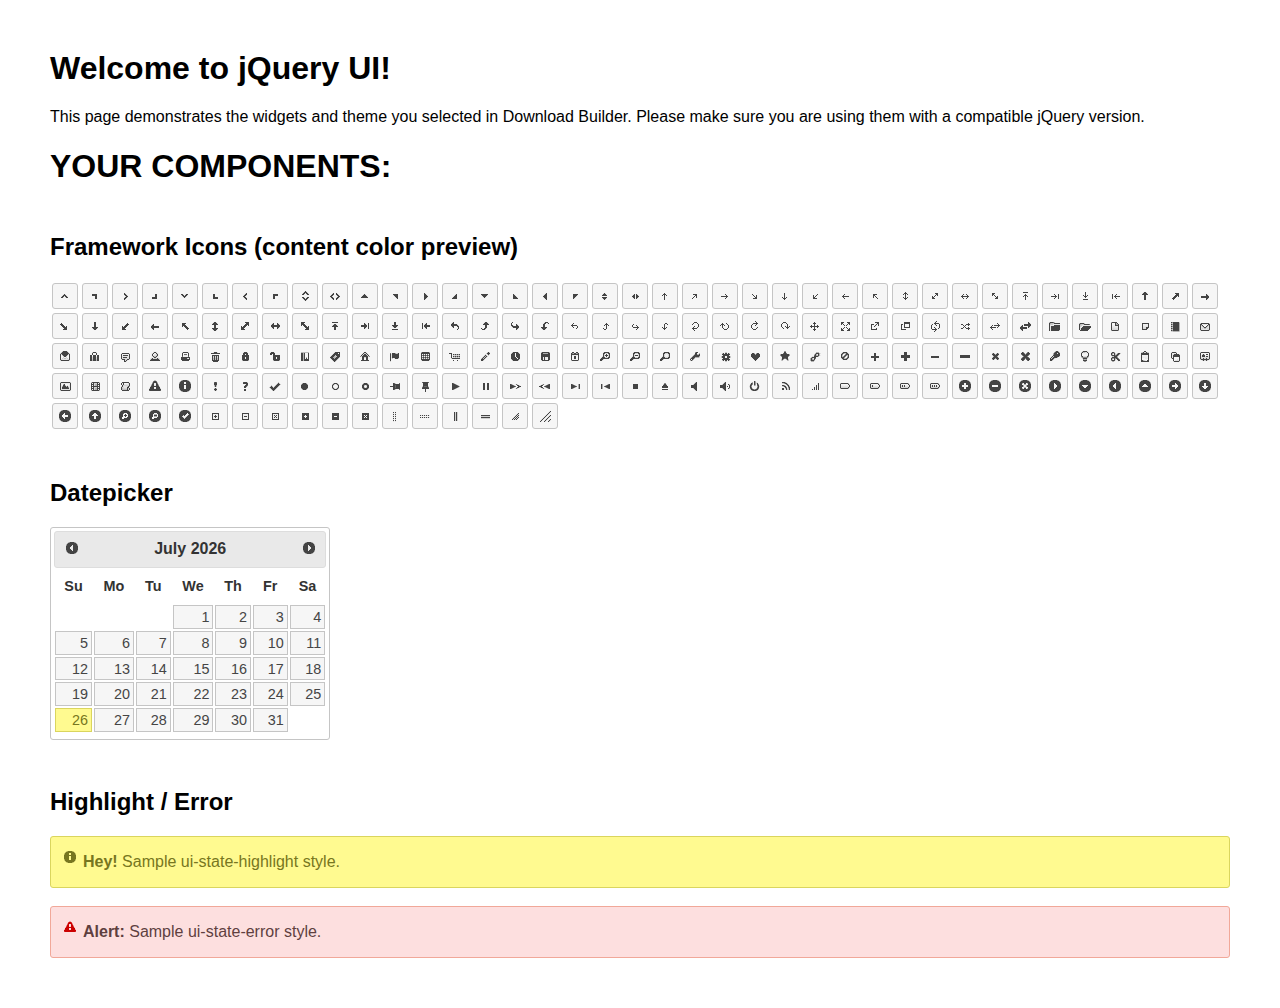
<file: plugins/jquery-datepicker/index.html>
<!doctype html>
<html lang="us">
<head>
	<meta charset="utf-8">
	<title>jQuery UI Example Page</title>
	<link href="jquery-ui.css" rel="stylesheet">
	<style>
	body{
		font-family: "Trebuchet MS", sans-serif;
		margin: 50px;
	}
	.demoHeaders {
		margin-top: 2em;
	}
	#dialog-link {
		padding: .4em 1em .4em 20px;
		text-decoration: none;
		position: relative;
	}
	#dialog-link span.ui-icon {
		margin: 0 5px 0 0;
		position: absolute;
		left: .2em;
		top: 50%;
		margin-top: -8px;
	}
	#icons {
		margin: 0;
		padding: 0;
	}
	#icons li {
		margin: 2px;
		position: relative;
		padding: 4px 0;
		cursor: pointer;
		float: left;
		list-style: none;
	}
	#icons span.ui-icon {
		float: left;
		margin: 0 4px;
	}
	.fakewindowcontain .ui-widget-overlay {
		position: absolute;
	}
	select {
		width: 200px;
	}
	</style>
</head>
<body>

<h1>Welcome to jQuery UI!</h1>

<div class="ui-widget">
	<p>This page demonstrates the widgets and theme you selected in Download Builder. Please make sure you are using them with a compatible jQuery version.</p>
</div>

<h1>YOUR COMPONENTS:</h1>
















<h2 class="demoHeaders">Framework Icons (content color preview)</h2>
<ul id="icons" class="ui-widget ui-helper-clearfix">
	<li class="ui-state-default ui-corner-all" title=".ui-icon-caret-1-n"><span class="ui-icon ui-icon-caret-1-n"></span></li>
	<li class="ui-state-default ui-corner-all" title=".ui-icon-caret-1-ne"><span class="ui-icon ui-icon-caret-1-ne"></span></li>
	<li class="ui-state-default ui-corner-all" title=".ui-icon-caret-1-e"><span class="ui-icon ui-icon-caret-1-e"></span></li>
	<li class="ui-state-default ui-corner-all" title=".ui-icon-caret-1-se"><span class="ui-icon ui-icon-caret-1-se"></span></li>
	<li class="ui-state-default ui-corner-all" title=".ui-icon-caret-1-s"><span class="ui-icon ui-icon-caret-1-s"></span></li>
	<li class="ui-state-default ui-corner-all" title=".ui-icon-caret-1-sw"><span class="ui-icon ui-icon-caret-1-sw"></span></li>
	<li class="ui-state-default ui-corner-all" title=".ui-icon-caret-1-w"><span class="ui-icon ui-icon-caret-1-w"></span></li>
	<li class="ui-state-default ui-corner-all" title=".ui-icon-caret-1-nw"><span class="ui-icon ui-icon-caret-1-nw"></span></li>
	<li class="ui-state-default ui-corner-all" title=".ui-icon-caret-2-n-s"><span class="ui-icon ui-icon-caret-2-n-s"></span></li>
	<li class="ui-state-default ui-corner-all" title=".ui-icon-caret-2-e-w"><span class="ui-icon ui-icon-caret-2-e-w"></span></li>
	<li class="ui-state-default ui-corner-all" title=".ui-icon-triangle-1-n"><span class="ui-icon ui-icon-triangle-1-n"></span></li>
	<li class="ui-state-default ui-corner-all" title=".ui-icon-triangle-1-ne"><span class="ui-icon ui-icon-triangle-1-ne"></span></li>
	<li class="ui-state-default ui-corner-all" title=".ui-icon-triangle-1-e"><span class="ui-icon ui-icon-triangle-1-e"></span></li>
	<li class="ui-state-default ui-corner-all" title=".ui-icon-triangle-1-se"><span class="ui-icon ui-icon-triangle-1-se"></span></li>
	<li class="ui-state-default ui-corner-all" title=".ui-icon-triangle-1-s"><span class="ui-icon ui-icon-triangle-1-s"></span></li>
	<li class="ui-state-default ui-corner-all" title=".ui-icon-triangle-1-sw"><span class="ui-icon ui-icon-triangle-1-sw"></span></li>
	<li class="ui-state-default ui-corner-all" title=".ui-icon-triangle-1-w"><span class="ui-icon ui-icon-triangle-1-w"></span></li>
	<li class="ui-state-default ui-corner-all" title=".ui-icon-triangle-1-nw"><span class="ui-icon ui-icon-triangle-1-nw"></span></li>
	<li class="ui-state-default ui-corner-all" title=".ui-icon-triangle-2-n-s"><span class="ui-icon ui-icon-triangle-2-n-s"></span></li>
	<li class="ui-state-default ui-corner-all" title=".ui-icon-triangle-2-e-w"><span class="ui-icon ui-icon-triangle-2-e-w"></span></li>
	<li class="ui-state-default ui-corner-all" title=".ui-icon-arrow-1-n"><span class="ui-icon ui-icon-arrow-1-n"></span></li>
	<li class="ui-state-default ui-corner-all" title=".ui-icon-arrow-1-ne"><span class="ui-icon ui-icon-arrow-1-ne"></span></li>
	<li class="ui-state-default ui-corner-all" title=".ui-icon-arrow-1-e"><span class="ui-icon ui-icon-arrow-1-e"></span></li>
	<li class="ui-state-default ui-corner-all" title=".ui-icon-arrow-1-se"><span class="ui-icon ui-icon-arrow-1-se"></span></li>
	<li class="ui-state-default ui-corner-all" title=".ui-icon-arrow-1-s"><span class="ui-icon ui-icon-arrow-1-s"></span></li>
	<li class="ui-state-default ui-corner-all" title=".ui-icon-arrow-1-sw"><span class="ui-icon ui-icon-arrow-1-sw"></span></li>
	<li class="ui-state-default ui-corner-all" title=".ui-icon-arrow-1-w"><span class="ui-icon ui-icon-arrow-1-w"></span></li>
	<li class="ui-state-default ui-corner-all" title=".ui-icon-arrow-1-nw"><span class="ui-icon ui-icon-arrow-1-nw"></span></li>
	<li class="ui-state-default ui-corner-all" title=".ui-icon-arrow-2-n-s"><span class="ui-icon ui-icon-arrow-2-n-s"></span></li>
	<li class="ui-state-default ui-corner-all" title=".ui-icon-arrow-2-ne-sw"><span class="ui-icon ui-icon-arrow-2-ne-sw"></span></li>
	<li class="ui-state-default ui-corner-all" title=".ui-icon-arrow-2-e-w"><span class="ui-icon ui-icon-arrow-2-e-w"></span></li>
	<li class="ui-state-default ui-corner-all" title=".ui-icon-arrow-2-se-nw"><span class="ui-icon ui-icon-arrow-2-se-nw"></span></li>
	<li class="ui-state-default ui-corner-all" title=".ui-icon-arrowstop-1-n"><span class="ui-icon ui-icon-arrowstop-1-n"></span></li>
	<li class="ui-state-default ui-corner-all" title=".ui-icon-arrowstop-1-e"><span class="ui-icon ui-icon-arrowstop-1-e"></span></li>
	<li class="ui-state-default ui-corner-all" title=".ui-icon-arrowstop-1-s"><span class="ui-icon ui-icon-arrowstop-1-s"></span></li>
	<li class="ui-state-default ui-corner-all" title=".ui-icon-arrowstop-1-w"><span class="ui-icon ui-icon-arrowstop-1-w"></span></li>
	<li class="ui-state-default ui-corner-all" title=".ui-icon-arrowthick-1-n"><span class="ui-icon ui-icon-arrowthick-1-n"></span></li>
	<li class="ui-state-default ui-corner-all" title=".ui-icon-arrowthick-1-ne"><span class="ui-icon ui-icon-arrowthick-1-ne"></span></li>
	<li class="ui-state-default ui-corner-all" title=".ui-icon-arrowthick-1-e"><span class="ui-icon ui-icon-arrowthick-1-e"></span></li>
	<li class="ui-state-default ui-corner-all" title=".ui-icon-arrowthick-1-se"><span class="ui-icon ui-icon-arrowthick-1-se"></span></li>
	<li class="ui-state-default ui-corner-all" title=".ui-icon-arrowthick-1-s"><span class="ui-icon ui-icon-arrowthick-1-s"></span></li>
	<li class="ui-state-default ui-corner-all" title=".ui-icon-arrowthick-1-sw"><span class="ui-icon ui-icon-arrowthick-1-sw"></span></li>
	<li class="ui-state-default ui-corner-all" title=".ui-icon-arrowthick-1-w"><span class="ui-icon ui-icon-arrowthick-1-w"></span></li>
	<li class="ui-state-default ui-corner-all" title=".ui-icon-arrowthick-1-nw"><span class="ui-icon ui-icon-arrowthick-1-nw"></span></li>
	<li class="ui-state-default ui-corner-all" title=".ui-icon-arrowthick-2-n-s"><span class="ui-icon ui-icon-arrowthick-2-n-s"></span></li>
	<li class="ui-state-default ui-corner-all" title=".ui-icon-arrowthick-2-ne-sw"><span class="ui-icon ui-icon-arrowthick-2-ne-sw"></span></li>
	<li class="ui-state-default ui-corner-all" title=".ui-icon-arrowthick-2-e-w"><span class="ui-icon ui-icon-arrowthick-2-e-w"></span></li>
	<li class="ui-state-default ui-corner-all" title=".ui-icon-arrowthick-2-se-nw"><span class="ui-icon ui-icon-arrowthick-2-se-nw"></span></li>
	<li class="ui-state-default ui-corner-all" title=".ui-icon-arrowthickstop-1-n"><span class="ui-icon ui-icon-arrowthickstop-1-n"></span></li>
	<li class="ui-state-default ui-corner-all" title=".ui-icon-arrowthickstop-1-e"><span class="ui-icon ui-icon-arrowthickstop-1-e"></span></li>
	<li class="ui-state-default ui-corner-all" title=".ui-icon-arrowthickstop-1-s"><span class="ui-icon ui-icon-arrowthickstop-1-s"></span></li>
	<li class="ui-state-default ui-corner-all" title=".ui-icon-arrowthickstop-1-w"><span class="ui-icon ui-icon-arrowthickstop-1-w"></span></li>
	<li class="ui-state-default ui-corner-all" title=".ui-icon-arrowreturnthick-1-w"><span class="ui-icon ui-icon-arrowreturnthick-1-w"></span></li>
	<li class="ui-state-default ui-corner-all" title=".ui-icon-arrowreturnthick-1-n"><span class="ui-icon ui-icon-arrowreturnthick-1-n"></span></li>
	<li class="ui-state-default ui-corner-all" title=".ui-icon-arrowreturnthick-1-e"><span class="ui-icon ui-icon-arrowreturnthick-1-e"></span></li>
	<li class="ui-state-default ui-corner-all" title=".ui-icon-arrowreturnthick-1-s"><span class="ui-icon ui-icon-arrowreturnthick-1-s"></span></li>
	<li class="ui-state-default ui-corner-all" title=".ui-icon-arrowreturn-1-w"><span class="ui-icon ui-icon-arrowreturn-1-w"></span></li>
	<li class="ui-state-default ui-corner-all" title=".ui-icon-arrowreturn-1-n"><span class="ui-icon ui-icon-arrowreturn-1-n"></span></li>
	<li class="ui-state-default ui-corner-all" title=".ui-icon-arrowreturn-1-e"><span class="ui-icon ui-icon-arrowreturn-1-e"></span></li>
	<li class="ui-state-default ui-corner-all" title=".ui-icon-arrowreturn-1-s"><span class="ui-icon ui-icon-arrowreturn-1-s"></span></li>
	<li class="ui-state-default ui-corner-all" title=".ui-icon-arrowrefresh-1-w"><span class="ui-icon ui-icon-arrowrefresh-1-w"></span></li>
	<li class="ui-state-default ui-corner-all" title=".ui-icon-arrowrefresh-1-n"><span class="ui-icon ui-icon-arrowrefresh-1-n"></span></li>
	<li class="ui-state-default ui-corner-all" title=".ui-icon-arrowrefresh-1-e"><span class="ui-icon ui-icon-arrowrefresh-1-e"></span></li>
	<li class="ui-state-default ui-corner-all" title=".ui-icon-arrowrefresh-1-s"><span class="ui-icon ui-icon-arrowrefresh-1-s"></span></li>
	<li class="ui-state-default ui-corner-all" title=".ui-icon-arrow-4"><span class="ui-icon ui-icon-arrow-4"></span></li>
	<li class="ui-state-default ui-corner-all" title=".ui-icon-arrow-4-diag"><span class="ui-icon ui-icon-arrow-4-diag"></span></li>
	<li class="ui-state-default ui-corner-all" title=".ui-icon-extlink"><span class="ui-icon ui-icon-extlink"></span></li>
	<li class="ui-state-default ui-corner-all" title=".ui-icon-newwin"><span class="ui-icon ui-icon-newwin"></span></li>
	<li class="ui-state-default ui-corner-all" title=".ui-icon-refresh"><span class="ui-icon ui-icon-refresh"></span></li>
	<li class="ui-state-default ui-corner-all" title=".ui-icon-shuffle"><span class="ui-icon ui-icon-shuffle"></span></li>
	<li class="ui-state-default ui-corner-all" title=".ui-icon-transfer-e-w"><span class="ui-icon ui-icon-transfer-e-w"></span></li>
	<li class="ui-state-default ui-corner-all" title=".ui-icon-transferthick-e-w"><span class="ui-icon ui-icon-transferthick-e-w"></span></li>
	<li class="ui-state-default ui-corner-all" title=".ui-icon-folder-collapsed"><span class="ui-icon ui-icon-folder-collapsed"></span></li>
	<li class="ui-state-default ui-corner-all" title=".ui-icon-folder-open"><span class="ui-icon ui-icon-folder-open"></span></li>
	<li class="ui-state-default ui-corner-all" title=".ui-icon-document"><span class="ui-icon ui-icon-document"></span></li>
	<li class="ui-state-default ui-corner-all" title=".ui-icon-document-b"><span class="ui-icon ui-icon-document-b"></span></li>
	<li class="ui-state-default ui-corner-all" title=".ui-icon-note"><span class="ui-icon ui-icon-note"></span></li>
	<li class="ui-state-default ui-corner-all" title=".ui-icon-mail-closed"><span class="ui-icon ui-icon-mail-closed"></span></li>
	<li class="ui-state-default ui-corner-all" title=".ui-icon-mail-open"><span class="ui-icon ui-icon-mail-open"></span></li>
	<li class="ui-state-default ui-corner-all" title=".ui-icon-suitcase"><span class="ui-icon ui-icon-suitcase"></span></li>
	<li class="ui-state-default ui-corner-all" title=".ui-icon-comment"><span class="ui-icon ui-icon-comment"></span></li>
	<li class="ui-state-default ui-corner-all" title=".ui-icon-person"><span class="ui-icon ui-icon-person"></span></li>
	<li class="ui-state-default ui-corner-all" title=".ui-icon-print"><span class="ui-icon ui-icon-print"></span></li>
	<li class="ui-state-default ui-corner-all" title=".ui-icon-trash"><span class="ui-icon ui-icon-trash"></span></li>
	<li class="ui-state-default ui-corner-all" title=".ui-icon-locked"><span class="ui-icon ui-icon-locked"></span></li>
	<li class="ui-state-default ui-corner-all" title=".ui-icon-unlocked"><span class="ui-icon ui-icon-unlocked"></span></li>
	<li class="ui-state-default ui-corner-all" title=".ui-icon-bookmark"><span class="ui-icon ui-icon-bookmark"></span></li>
	<li class="ui-state-default ui-corner-all" title=".ui-icon-tag"><span class="ui-icon ui-icon-tag"></span></li>
	<li class="ui-state-default ui-corner-all" title=".ui-icon-home"><span class="ui-icon ui-icon-home"></span></li>
	<li class="ui-state-default ui-corner-all" title=".ui-icon-flag"><span class="ui-icon ui-icon-flag"></span></li>
	<li class="ui-state-default ui-corner-all" title=".ui-icon-calculator"><span class="ui-icon ui-icon-calculator"></span></li>
	<li class="ui-state-default ui-corner-all" title=".ui-icon-cart"><span class="ui-icon ui-icon-cart"></span></li>
	<li class="ui-state-default ui-corner-all" title=".ui-icon-pencil"><span class="ui-icon ui-icon-pencil"></span></li>
	<li class="ui-state-default ui-corner-all" title=".ui-icon-clock"><span class="ui-icon ui-icon-clock"></span></li>
	<li class="ui-state-default ui-corner-all" title=".ui-icon-disk"><span class="ui-icon ui-icon-disk"></span></li>
	<li class="ui-state-default ui-corner-all" title=".ui-icon-calendar"><span class="ui-icon ui-icon-calendar"></span></li>
	<li class="ui-state-default ui-corner-all" title=".ui-icon-zoomin"><span class="ui-icon ui-icon-zoomin"></span></li>
	<li class="ui-state-default ui-corner-all" title=".ui-icon-zoomout"><span class="ui-icon ui-icon-zoomout"></span></li>
	<li class="ui-state-default ui-corner-all" title=".ui-icon-search"><span class="ui-icon ui-icon-search"></span></li>
	<li class="ui-state-default ui-corner-all" title=".ui-icon-wrench"><span class="ui-icon ui-icon-wrench"></span></li>
	<li class="ui-state-default ui-corner-all" title=".ui-icon-gear"><span class="ui-icon ui-icon-gear"></span></li>
	<li class="ui-state-default ui-corner-all" title=".ui-icon-heart"><span class="ui-icon ui-icon-heart"></span></li>
	<li class="ui-state-default ui-corner-all" title=".ui-icon-star"><span class="ui-icon ui-icon-star"></span></li>
	<li class="ui-state-default ui-corner-all" title=".ui-icon-link"><span class="ui-icon ui-icon-link"></span></li>
	<li class="ui-state-default ui-corner-all" title=".ui-icon-cancel"><span class="ui-icon ui-icon-cancel"></span></li>
	<li class="ui-state-default ui-corner-all" title=".ui-icon-plus"><span class="ui-icon ui-icon-plus"></span></li>
	<li class="ui-state-default ui-corner-all" title=".ui-icon-plusthick"><span class="ui-icon ui-icon-plusthick"></span></li>
	<li class="ui-state-default ui-corner-all" title=".ui-icon-minus"><span class="ui-icon ui-icon-minus"></span></li>
	<li class="ui-state-default ui-corner-all" title=".ui-icon-minusthick"><span class="ui-icon ui-icon-minusthick"></span></li>
	<li class="ui-state-default ui-corner-all" title=".ui-icon-close"><span class="ui-icon ui-icon-close"></span></li>
	<li class="ui-state-default ui-corner-all" title=".ui-icon-closethick"><span class="ui-icon ui-icon-closethick"></span></li>
	<li class="ui-state-default ui-corner-all" title=".ui-icon-key"><span class="ui-icon ui-icon-key"></span></li>
	<li class="ui-state-default ui-corner-all" title=".ui-icon-lightbulb"><span class="ui-icon ui-icon-lightbulb"></span></li>
	<li class="ui-state-default ui-corner-all" title=".ui-icon-scissors"><span class="ui-icon ui-icon-scissors"></span></li>
	<li class="ui-state-default ui-corner-all" title=".ui-icon-clipboard"><span class="ui-icon ui-icon-clipboard"></span></li>
	<li class="ui-state-default ui-corner-all" title=".ui-icon-copy"><span class="ui-icon ui-icon-copy"></span></li>
	<li class="ui-state-default ui-corner-all" title=".ui-icon-contact"><span class="ui-icon ui-icon-contact"></span></li>
	<li class="ui-state-default ui-corner-all" title=".ui-icon-image"><span class="ui-icon ui-icon-image"></span></li>
	<li class="ui-state-default ui-corner-all" title=".ui-icon-video"><span class="ui-icon ui-icon-video"></span></li>
	<li class="ui-state-default ui-corner-all" title=".ui-icon-script"><span class="ui-icon ui-icon-script"></span></li>
	<li class="ui-state-default ui-corner-all" title=".ui-icon-alert"><span class="ui-icon ui-icon-alert"></span></li>
	<li class="ui-state-default ui-corner-all" title=".ui-icon-info"><span class="ui-icon ui-icon-info"></span></li>
	<li class="ui-state-default ui-corner-all" title=".ui-icon-notice"><span class="ui-icon ui-icon-notice"></span></li>
	<li class="ui-state-default ui-corner-all" title=".ui-icon-help"><span class="ui-icon ui-icon-help"></span></li>
	<li class="ui-state-default ui-corner-all" title=".ui-icon-check"><span class="ui-icon ui-icon-check"></span></li>
	<li class="ui-state-default ui-corner-all" title=".ui-icon-bullet"><span class="ui-icon ui-icon-bullet"></span></li>
	<li class="ui-state-default ui-corner-all" title=".ui-icon-radio-off"><span class="ui-icon ui-icon-radio-off"></span></li>
	<li class="ui-state-default ui-corner-all" title=".ui-icon-radio-on"><span class="ui-icon ui-icon-radio-on"></span></li>
	<li class="ui-state-default ui-corner-all" title=".ui-icon-pin-w"><span class="ui-icon ui-icon-pin-w"></span></li>
	<li class="ui-state-default ui-corner-all" title=".ui-icon-pin-s"><span class="ui-icon ui-icon-pin-s"></span></li>
	<li class="ui-state-default ui-corner-all" title=".ui-icon-play"><span class="ui-icon ui-icon-play"></span></li>
	<li class="ui-state-default ui-corner-all" title=".ui-icon-pause"><span class="ui-icon ui-icon-pause"></span></li>
	<li class="ui-state-default ui-corner-all" title=".ui-icon-seek-next"><span class="ui-icon ui-icon-seek-next"></span></li>
	<li class="ui-state-default ui-corner-all" title=".ui-icon-seek-prev"><span class="ui-icon ui-icon-seek-prev"></span></li>
	<li class="ui-state-default ui-corner-all" title=".ui-icon-seek-end"><span class="ui-icon ui-icon-seek-end"></span></li>
	<li class="ui-state-default ui-corner-all" title=".ui-icon-seek-first"><span class="ui-icon ui-icon-seek-first"></span></li>
	<li class="ui-state-default ui-corner-all" title=".ui-icon-stop"><span class="ui-icon ui-icon-stop"></span></li>
	<li class="ui-state-default ui-corner-all" title=".ui-icon-eject"><span class="ui-icon ui-icon-eject"></span></li>
	<li class="ui-state-default ui-corner-all" title=".ui-icon-volume-off"><span class="ui-icon ui-icon-volume-off"></span></li>
	<li class="ui-state-default ui-corner-all" title=".ui-icon-volume-on"><span class="ui-icon ui-icon-volume-on"></span></li>
	<li class="ui-state-default ui-corner-all" title=".ui-icon-power"><span class="ui-icon ui-icon-power"></span></li>
	<li class="ui-state-default ui-corner-all" title=".ui-icon-signal-diag"><span class="ui-icon ui-icon-signal-diag"></span></li>
	<li class="ui-state-default ui-corner-all" title=".ui-icon-signal"><span class="ui-icon ui-icon-signal"></span></li>
	<li class="ui-state-default ui-corner-all" title=".ui-icon-battery-0"><span class="ui-icon ui-icon-battery-0"></span></li>
	<li class="ui-state-default ui-corner-all" title=".ui-icon-battery-1"><span class="ui-icon ui-icon-battery-1"></span></li>
	<li class="ui-state-default ui-corner-all" title=".ui-icon-battery-2"><span class="ui-icon ui-icon-battery-2"></span></li>
	<li class="ui-state-default ui-corner-all" title=".ui-icon-battery-3"><span class="ui-icon ui-icon-battery-3"></span></li>
	<li class="ui-state-default ui-corner-all" title=".ui-icon-circle-plus"><span class="ui-icon ui-icon-circle-plus"></span></li>
	<li class="ui-state-default ui-corner-all" title=".ui-icon-circle-minus"><span class="ui-icon ui-icon-circle-minus"></span></li>
	<li class="ui-state-default ui-corner-all" title=".ui-icon-circle-close"><span class="ui-icon ui-icon-circle-close"></span></li>
	<li class="ui-state-default ui-corner-all" title=".ui-icon-circle-triangle-e"><span class="ui-icon ui-icon-circle-triangle-e"></span></li>
	<li class="ui-state-default ui-corner-all" title=".ui-icon-circle-triangle-s"><span class="ui-icon ui-icon-circle-triangle-s"></span></li>
	<li class="ui-state-default ui-corner-all" title=".ui-icon-circle-triangle-w"><span class="ui-icon ui-icon-circle-triangle-w"></span></li>
	<li class="ui-state-default ui-corner-all" title=".ui-icon-circle-triangle-n"><span class="ui-icon ui-icon-circle-triangle-n"></span></li>
	<li class="ui-state-default ui-corner-all" title=".ui-icon-circle-arrow-e"><span class="ui-icon ui-icon-circle-arrow-e"></span></li>
	<li class="ui-state-default ui-corner-all" title=".ui-icon-circle-arrow-s"><span class="ui-icon ui-icon-circle-arrow-s"></span></li>
	<li class="ui-state-default ui-corner-all" title=".ui-icon-circle-arrow-w"><span class="ui-icon ui-icon-circle-arrow-w"></span></li>
	<li class="ui-state-default ui-corner-all" title=".ui-icon-circle-arrow-n"><span class="ui-icon ui-icon-circle-arrow-n"></span></li>
	<li class="ui-state-default ui-corner-all" title=".ui-icon-circle-zoomin"><span class="ui-icon ui-icon-circle-zoomin"></span></li>
	<li class="ui-state-default ui-corner-all" title=".ui-icon-circle-zoomout"><span class="ui-icon ui-icon-circle-zoomout"></span></li>
	<li class="ui-state-default ui-corner-all" title=".ui-icon-circle-check"><span class="ui-icon ui-icon-circle-check"></span></li>
	<li class="ui-state-default ui-corner-all" title=".ui-icon-circlesmall-plus"><span class="ui-icon ui-icon-circlesmall-plus"></span></li>
	<li class="ui-state-default ui-corner-all" title=".ui-icon-circlesmall-minus"><span class="ui-icon ui-icon-circlesmall-minus"></span></li>
	<li class="ui-state-default ui-corner-all" title=".ui-icon-circlesmall-close"><span class="ui-icon ui-icon-circlesmall-close"></span></li>
	<li class="ui-state-default ui-corner-all" title=".ui-icon-squaresmall-plus"><span class="ui-icon ui-icon-squaresmall-plus"></span></li>
	<li class="ui-state-default ui-corner-all" title=".ui-icon-squaresmall-minus"><span class="ui-icon ui-icon-squaresmall-minus"></span></li>
	<li class="ui-state-default ui-corner-all" title=".ui-icon-squaresmall-close"><span class="ui-icon ui-icon-squaresmall-close"></span></li>
	<li class="ui-state-default ui-corner-all" title=".ui-icon-grip-dotted-vertical"><span class="ui-icon ui-icon-grip-dotted-vertical"></span></li>
	<li class="ui-state-default ui-corner-all" title=".ui-icon-grip-dotted-horizontal"><span class="ui-icon ui-icon-grip-dotted-horizontal"></span></li>
	<li class="ui-state-default ui-corner-all" title=".ui-icon-grip-solid-vertical"><span class="ui-icon ui-icon-grip-solid-vertical"></span></li>
	<li class="ui-state-default ui-corner-all" title=".ui-icon-grip-solid-horizontal"><span class="ui-icon ui-icon-grip-solid-horizontal"></span></li>
	<li class="ui-state-default ui-corner-all" title=".ui-icon-gripsmall-diagonal-se"><span class="ui-icon ui-icon-gripsmall-diagonal-se"></span></li>
	<li class="ui-state-default ui-corner-all" title=".ui-icon-grip-diagonal-se"><span class="ui-icon ui-icon-grip-diagonal-se"></span></li>
</ul>




<!-- Datepicker -->
<h2 class="demoHeaders">Datepicker</h2>
<div id="datepicker"></div>












<!-- Highlight / Error -->
<h2 class="demoHeaders">Highlight / Error</h2>
<div class="ui-widget">
	<div class="ui-state-highlight ui-corner-all" style="margin-top: 20px; padding: 0 .7em;">
		<p><span class="ui-icon ui-icon-info" style="float: left; margin-right: .3em;"></span>
		<strong>Hey!</strong> Sample ui-state-highlight style.</p>
	</div>
</div>
<br>
<div class="ui-widget">
	<div class="ui-state-error ui-corner-all" style="padding: 0 .7em;">
		<p><span class="ui-icon ui-icon-alert" style="float: left; margin-right: .3em;"></span>
		<strong>Alert:</strong> Sample ui-state-error style.</p>
	</div>
</div>

<script src="external/jquery/jquery.js"></script>
<script src="jquery-ui.js"></script>
<script>















$( "#datepicker" ).datepicker({
	inline: true
});














// Hover states on the static widgets
$( "#dialog-link, #icons li" ).hover(
	function() {
		$( this ).addClass( "ui-state-hover" );
	},
	function() {
		$( this ).removeClass( "ui-state-hover" );
	}
);
</script>
</body>
</html>
</file>
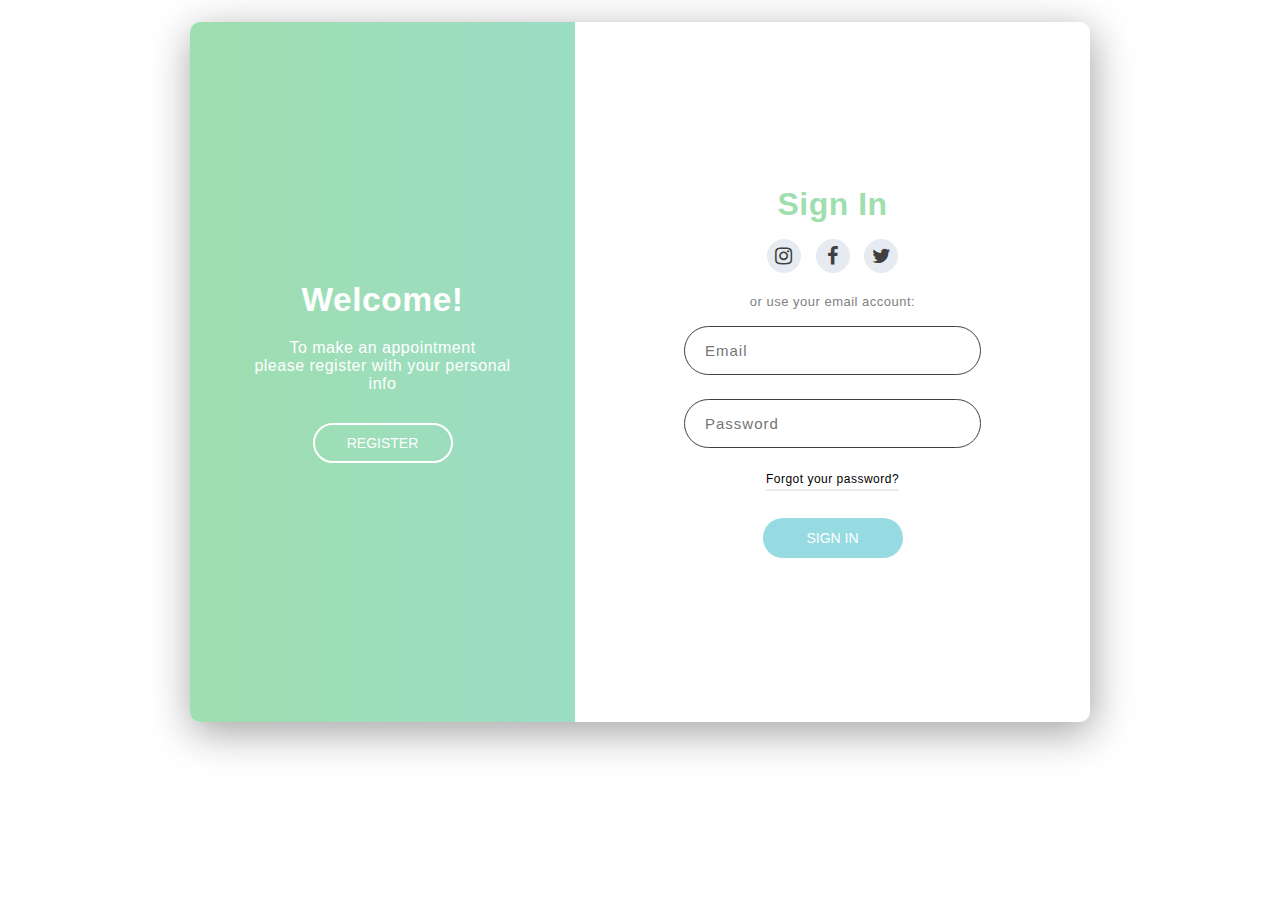
<file: login.html>
<!doctype html>
<html>
    <head>
        <title>medical tecnology</title>
        <meta charset="utf-8">
        <meta http-equiv="X-UA-Compatible" content="IE=edge">
        <meta name="description" content="medical tecnology">
        <meta name="viewport" content="width=device-width, initial-scale=1">
        <link href="login.css" rel="stylesheet" type="text/css">
        <link href="plugins/font-awesome-4.7.0/css/font-awesome.min.css" rel="stylesheet" type="text/css">
    </head>
    <body>
    
       <div class="container-app">
          <div class="overlay" id="overlay">
            <div class="formone" id="sign-in">
              <h1>Welcome!</h1>
              <p>To make an appointment<br><span>please register with your personal info</span> </p>
              <button class="switch-button" id="slide-right-button">Register</button>

            </div>
            <div class="formtwo" id="sign-up">
              <h1>Welcome Back!</h1>
              <p>To keep connected with us please login with your personal info</p>
              <button class="switch-button" id="slide-left-button">Sign In</button>

            </div>
          </div>
          <div class="form">
            <div class="formtwo" id="sign-up-info">
              <h1>Sign In</h1>
              <div class="socl">
                    <ul>
                        <li class="instagram"><a href="#"><i class="fa fa-instagram" aria-hidden="true"></i></a></li>
                        <li class="facebook"><a href="#"><i class="fa fa-facebook" aria-hidden="true"></i></a></li>
                        <li class="twitter"><a href="#"><i class="fa fa-twitter" aria-hidden="true"></i></a></li>
                    </ul>
                </div>
              <p class="small">or use your email account:</p>
              <form id="sign-in-form">      
                <input type="email" placeholder="Email"/>
                <input type="password" placeholder="Password"/>
                <p class="forgot-password">Forgot your password?</p>
                <button class="control-button in">Sign In</button>
              </form>
            </div>
            <div class="formone" id="sign-in-info">
              <h1>Registeration</h1>
                <div class="socl">
                    <ul>
                       <li class="instagram"><a href="#"><i class="fa fa-instagram" aria-hidden="true"></i></a></li>
                        <li class="facebook"><a href="#"><i class="fa fa-facebook" aria-hidden="true"></i></a></li>
                        <li class="twitter"><a href="#"><i class="fa fa-twitter" aria-hidden="true"></i></a></li>
                    </ul>
                </div>
              <p class="small">or use your email for registration:</p>
              <form id="sign-up-form">
                <input type="text" placeholder="FirstName" class="input-g"/>
                <input type="text" placeholder="LastName"class="input-g"/>
                <input type="email" placeholder="Email" class="input-g"/>
                <input type="password" placeholder="Password" class="input-g"/><br>
                  <div class="labelgender">Gender</div>
                <input type="radio" name="gender" value="male" checked> Male
                <input type="radio" name="gender" value="female"> Female<br>
                  <div class="labelbirthday">Birthday</div>
                <input type="date" name="bday" class="input-g size"/>
                <button class="control-button up">Sign Up</button>
              </form>

            </div>
      </div>
    </div>
        <script src="js/login-signup.js" type="text/javascript"></script>
 </body>
</html>
</file>
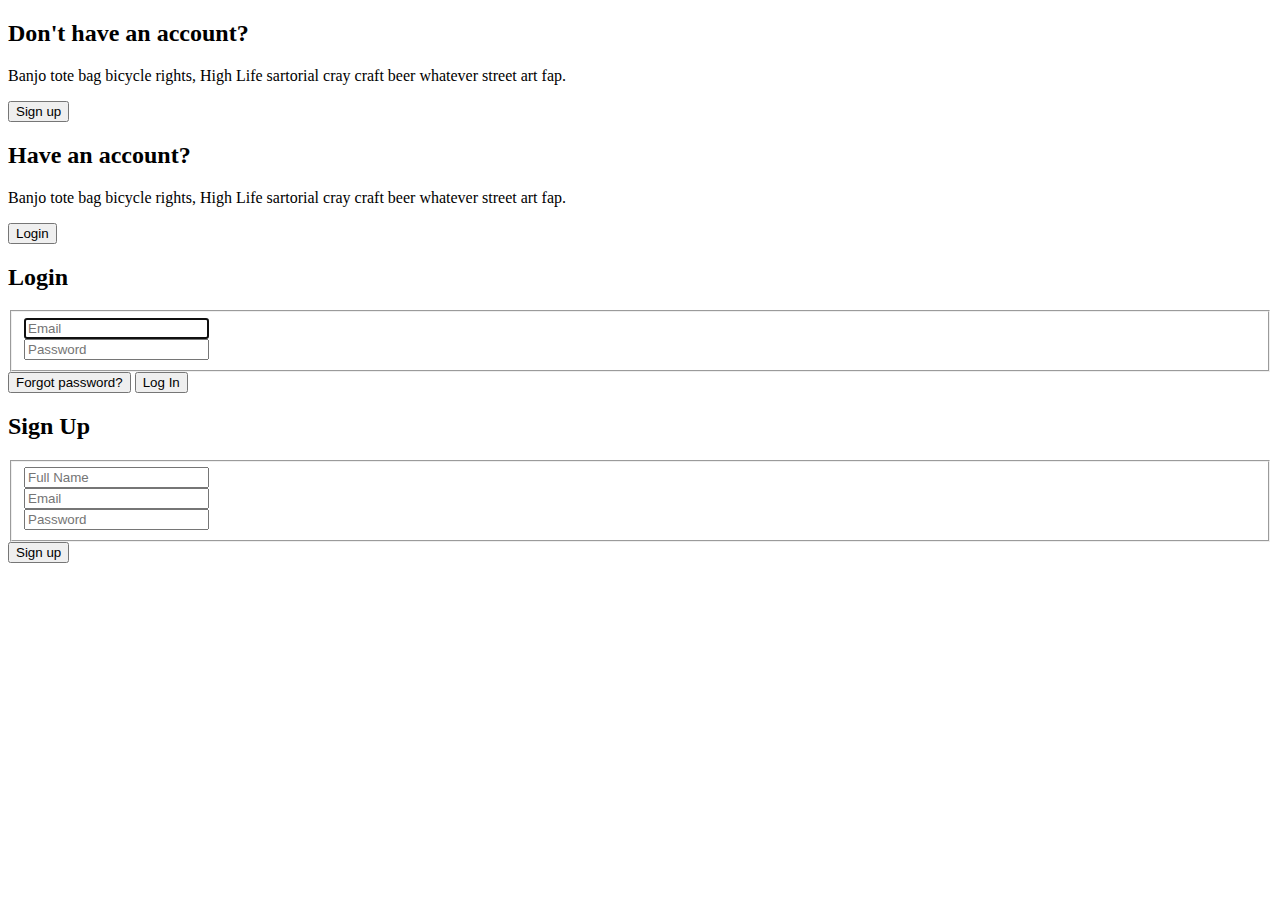
<file: html/login.html>
<!doctype html>
<html>
    <head>
        <link href="log.sass" rel="stylesheet" type="text/css">
    </head>
    <body>
<section class="user">
  <div class="user_options-container">
    <div class="user_options-text">
      <div class="user_options-unregistered">
        <h2 class="user_unregistered-title">Don't have an account?</h2>
        <p class="user_unregistered-text">Banjo tote bag bicycle rights, High Life sartorial cray craft beer whatever street art fap.</p>
        <button class="user_unregistered-signup" id="signup-button">Sign up</button>
      </div>

      <div class="user_options-registered">
        <h2 class="user_registered-title">Have an account?</h2>
        <p class="user_registered-text">Banjo tote bag bicycle rights, High Life sartorial cray craft beer whatever street art fap.</p>
        <button class="user_registered-login" id="login-button">Login</button>
      </div>
    </div>
    
    <div class="user_options-forms" id="user_options-forms">
      <div class="user_forms-login">
        <h2 class="forms_title">Login</h2>
        <form class="forms_form">
          <fieldset class="forms_fieldset">
            <div class="forms_field">
              <input type="email" placeholder="Email" class="forms_field-input" required autofocus />
            </div>
            <div class="forms_field">
              <input type="password" placeholder="Password" class="forms_field-input" required />
            </div>
          </fieldset>
          <div class="forms_buttons">
            <button type="button" class="forms_buttons-forgot">Forgot password?</button>
            <input type="submit" value="Log In" class="forms_buttons-action">
          </div>
        </form>
      </div>
      <div class="user_forms-signup">
        <h2 class="forms_title">Sign Up</h2>
        <form class="forms_form">
          <fieldset class="forms_fieldset">
            <div class="forms_field">
              <input type="text" placeholder="Full Name" class="forms_field-input" required />
            </div>
            <div class="forms_field">
              <input type="email" placeholder="Email" class="forms_field-input" required />
            </div>
            <div class="forms_field">
              <input type="password" placeholder="Password" class="forms_field-input" required />
            </div>
          </fieldset>
          <div class="forms_buttons">
            <input type="submit" value="Sign up" class="forms_buttons-action">
          </div>
        </form>
      </div>
    </div>
  </div>
</section>
        <script>
        /**
 * Variables
 */
const signupButton = document.getElementById('signup-button'),
    loginButton = document.getElementById('login-button'),
    userForms = document.getElementById('user_options-forms')

/**
 * Add event listener to the "Sign Up" button
 */
signupButton.addEventListener('click', () => {
  userForms.classList.remove('bounceRight')
  userForms.classList.add('bounceLeft')
}, false)

/**
 * Add event listener to the "Login" button
 */
loginButton.addEventListener('click', () => {
  userForms.classList.remove('bounceLeft')
  userForms.classList.add('bounceRight')
}, false)
        </script>
        </body>
    </html>
</file>
<file: login.css>
:root{
  --form-height:700px;
  --form-width: 900px;
  /*  Sea Green */
  --left-color: #9fdeaf;
  /*  Light Blue  */
  --right-color: #96dbe2;
}

body, html{
  width: 100%;
  height: 100%;
  margin: 0;
  font-family: 'Helvetica Neue', sans-serif;
  letter-spacing: 0.5px;
}

.container-app{
  width: var(--form-width);
  height: var(--form-height);
  position: relative;
  margin: auto;
  box-shadow: 2px 10px 40px rgba(22,20,19,0.4);
  border-radius: 10px;
  margin-top: 22px;
}
/* social icon */
.socl{
    text-align: center;
    display: block;
    position: relative;
    -webkit-box-sizing: border-box;
    -moz-box-sizing: border-box;
    box-sizing: border-box;
}
.socl ul{
    list-style: none;
    padding-left: 0;
}
.socl ul li {
  width: 34px;
  height: 34px;
  border-radius: 50%;
  display: inline-block;
  background: #e6ebf1;
  -webkit-transition: all 200ms ease;
  -moz-transition: all 200ms ease;
  -ms-transition: all 200ms ease;
  -o-transition: all 200ms ease;
  transition: all 200ms ease; 
}

.socl ul li:hover {
  background: #57ccc3; 
}

.socl ul li:not(:last-of-type) {
  margin-right: 10px; }

.socl ul li a {
  display: inline-block;
  width: 100%;
  height: 100%;
  line-height: 38px;
  text-align: center; }

.socl ul li a i {
  font-size: 20px;
  color: #404040;
  -webkit-transition: all 200ms ease;
  -moz-transition: all 200ms ease;
  -ms-transition: all 200ms ease;
  -o-transition: all 200ms ease;
  transition: all 200ms ease; }
.socl .instagram:hover {
    background-color: #fff;
}
.socl .instagram:hover i {
    color: #E36A60;
}
.socl .facebook:hover {
    background-color: #fff;
}
.socl .facebook:hover i {
    color: #4267b2;
}
.socl .twitter:hover {
    background-color: #fff;
}
.socl .twitter:hover i {
    color: rgb(29, 161, 242);
}
/* 
----------------------
      Overlay
----------------------
*/
.overlay{
  width: 100%; 
  height: 100%;
  position: absolute;
  z-index: 100;
  background-image: linear-gradient(to right, var(--left-color), var(--right-color));
  border-radius: 10px;
  color: white;
  clip: rect(0, 385px, var(--form-height), 0);
}

.open-sign-up{
    animation: slideleft 1s linear forwards;
}
.open-sign-in{
    animation: slideright 1s linear forwards;
}
.overlay .formone, .overlay .formtwo{
  /*  Width is 385px - padding  */
  --padding: 50px;
  width: calc(385px - var(--padding) * 2);
  height: 100%;
  display: flex;
  justify-content: center;
  flex-direction: column;
  align-items: center;
  padding: 0px var(--padding);
  text-align: center;
}
#sign-up-form .labelgender{
    display: block;
    padding-right: 230px;
    margin-bottom: 5px;
    margin-top: 15px;
    color: #90949c;
    font-size: 16px;
    font-weight: bold;
}
#sign-up-form .labelbirthday{
    display: block;
    padding-right: 220px;
    margin-bottom: 5px;
    margin-top: 15px;
    color: #90949c;
    font-size: 16px;
    font-weight: bold;
}
#sign-up-form .date-size{
    width: 200px;
}
.overlay .formone{
  float: left;
}
.formtwo p span{
    font-size: 15px;
}
.overlay-text-left-animation{
    animation: text-slide-in-left 1s linear;
}
.overlay-text-left-animation-out{
    animation: text-slide-out-left 1s linear;
}

.overlay .formtwo{
  float:right;
}

.overlay-text-right-animation{
    animation: text-slide-in-right 1s linear;
}

.overlay-text-right-animation-out{
    animation: text-slide-out-right 1s linear;
}


.overlay h1{
  margin: 0px 5px;
  font-size: 2.1rem;
}

.overlay p{
  margin: 20px 0px 30px;
  font-weight: 200;
}
/* 
------------------------
      Buttons
------------------------
*/
.switch-button, .control-button{
  cursor: pointer;
  display: block;
  margin-left: auto;
  margin-right: auto;
  width: 140px;
  height: 40px;
  font-size: 14px;
  text-transform: uppercase;
  background: none;
  border-radius: 20px;
  color: white;
}

.switch-button{
  border: 2px solid;
}

.control-button{
  border: none;
  margin-top: 15px;
}

.switch-button:focus, .control-button:focus{
  outline:none;
}

.control-button.up{
  background-color: var(--left-color);
  font-size: 14px ;
}
.control-button.up:hover{
    background-color: #83af8e;
    color: #fff;
}
.control-button.in{
  background-color: var(--right-color);
  font-size: 14px ;

}

/* 
--------------------------
      Forms
--------------------------
*/
.form{
  width: 100%; 
  height: 100%;
  position: absolute;
  border-radius: 10px;
}

.form .formone, .form .formtwo{
  --padding: 50px;
  position:absolute;
    /*  Width is 100% - 385px - padding  */
  width: calc(var(--form-width) - 385px - var(--padding) * 2);
  height: 100%;
  display: flex;
  justify-content: center;
  flex-direction: column;
  align-items: center;
  padding: 0px var(--padding);
  text-align: center;
}

/* Sign in is initially not displayed */
.form .formone{
  display: none;
}

.form .formone{
  left:0;
}

.form .formtwo{
  right: 0;
}

.form-right-slide-in{
  animation: form-slide-in-right 1s;
}

.form-right-slide-out{
  animation: form-slide-out-right 1s;
}

.form-left-slide-in{
  animation: form-slide-in-left 1s;
}

.form-left-slide-out{
  animation: form-slide-out-left 1s;
}

.form .formone h1{
  color: var(--right-color);
  margin: 0;
}

.form .formtwo h1{
  color: var(--left-color);
  margin: 0;
}

.social-media-buttons{
  display: flex;
  justify-content: center;
  width: 100%;
  margin: 15px;
}

.social-media-buttons .icon{
  width: 40px;
  height: 40px;
  border: 1px solid #dadada;
  border-radius: 100%;
  display: flex;
  justify-content: center;
  align-items: center;
  margin: 10px 7px;
}

.small{
  font-size: 13px;
  color: grey;
  font-weight: 200;
  margin: 5px;
}

.social-media-buttons .icon svg{
  width: 25px;
  height: 25px;
}

#sign-in-form input, #sign-up-form .input-g{
  margin: 12px;
  font-size: 15px;
  padding: 15px;
  width: 260px;
  border: 1px solid #404040;
  color: #404040;
  font-weight: 400;
  font-family: 'Helvetica Neue', sans-serif;
  letter-spacing: 1.5px;
  padding-left: 20px;
  border-radius: 50px;
}
#sign-in-form input:hover,#sign-in-form input:focus-within{
  border: solid 1px #57ccc3;
  background-color: #fff;

}
#sign-up-form .input-g:hover,#sign-up-form .input-g:focus-within{
  border: solid 1px #57ccc3;
  background-color: #fff;

}
#sign-in-form input::placeholder{
  letter-spacing: 1px;
}

.forgot-password{
  font-size: 12px;
  display: inline-block;
  border-bottom: 2px solid #efebeb;
  padding-bottom: 3px;
}

.forgot-password:hover{
  cursor: pointer;
}

/* 
---------------------------
    Animation
---------------------------
*/
@keyframes slideright{
  0%{
    clip: rect(0, 385px, var(--form-height), 0);
  }
  30%{
        clip: rect(0, 480px, var(--form-height), 0);
  }
  /*  we want the width to be slightly larger here  */
  50%{
     clip: rect(0px, calc(var(--form-width) / 2 + 480px / 2), var(--form-height), calc(var(--form-width) / 2 - 480px / 2));
  }
  80%{
         clip: rect(0px, var(--form-width), var(--form-height), calc(var(--form-width) - 480px));
  }
  100%{
     clip: rect(0px, var(--form-width), var(--form-height), calc(var(--form-width) - 385px));
  }
}

@keyframes slideleft{
  100%{
    clip: rect(0, 385px, var(--form-height), 0);
  }
  70%{
        clip: rect(0, 480px, var(--form-height), 0);
  }
  /*  we want the width to be slightly larger here  */
  50%{
     clip: rect(0px, calc(var(--form-width) / 2 + 480px / 2), var(--form-height), calc(var(--form-width) / 2 - 480px / 2));
  }
  30%{
         clip: rect(0px, var(--form-width), var(--form-height), calc(var(--form-width) - 480px));
  }
  0%{
     clip: rect(0px, var(--form-width), var(--form-height), calc(var(--form-width) - 385px));
  }
}

@keyframes text-slide-in-left{
  0% {
    padding-left: 20px;
  }
  100% {
    padding-left: 50px;
  }
}

@keyframes text-slide-in-right{
  0% {
    padding-right: 20px;
  }
  100% {
    padding-right: 50px;
  }
}

@keyframes text-slide-out-left{
  0% {
    padding-left: 50px;
  }
  100% {
    padding-left: 20px;
  }
}

@keyframes text-slide-out-right{
  0% {
    padding-right: 50px;
  }
  100% {
    padding-right: 20px;
  }
}

@keyframes form-slide-in-right{
  0%{
    padding-right: 100px;
  }
  100%{
    padding-right: 50px;
  }
}

@keyframes form-slide-in-left{
  0%{
    padding-left: 100px;
  }
  100%{
    padding-left: 50px;
  }
}

@keyframes form-slide-out-right{
  0%{
    padding-right: 50px;
  }
  100%{
    padding-right: 80px;
  }
}

@keyframes form-slide-out-left{
  0%{
    padding-left: 50px;
  }
  100%{
    padding-left: 80px;
  }
}
</file>
